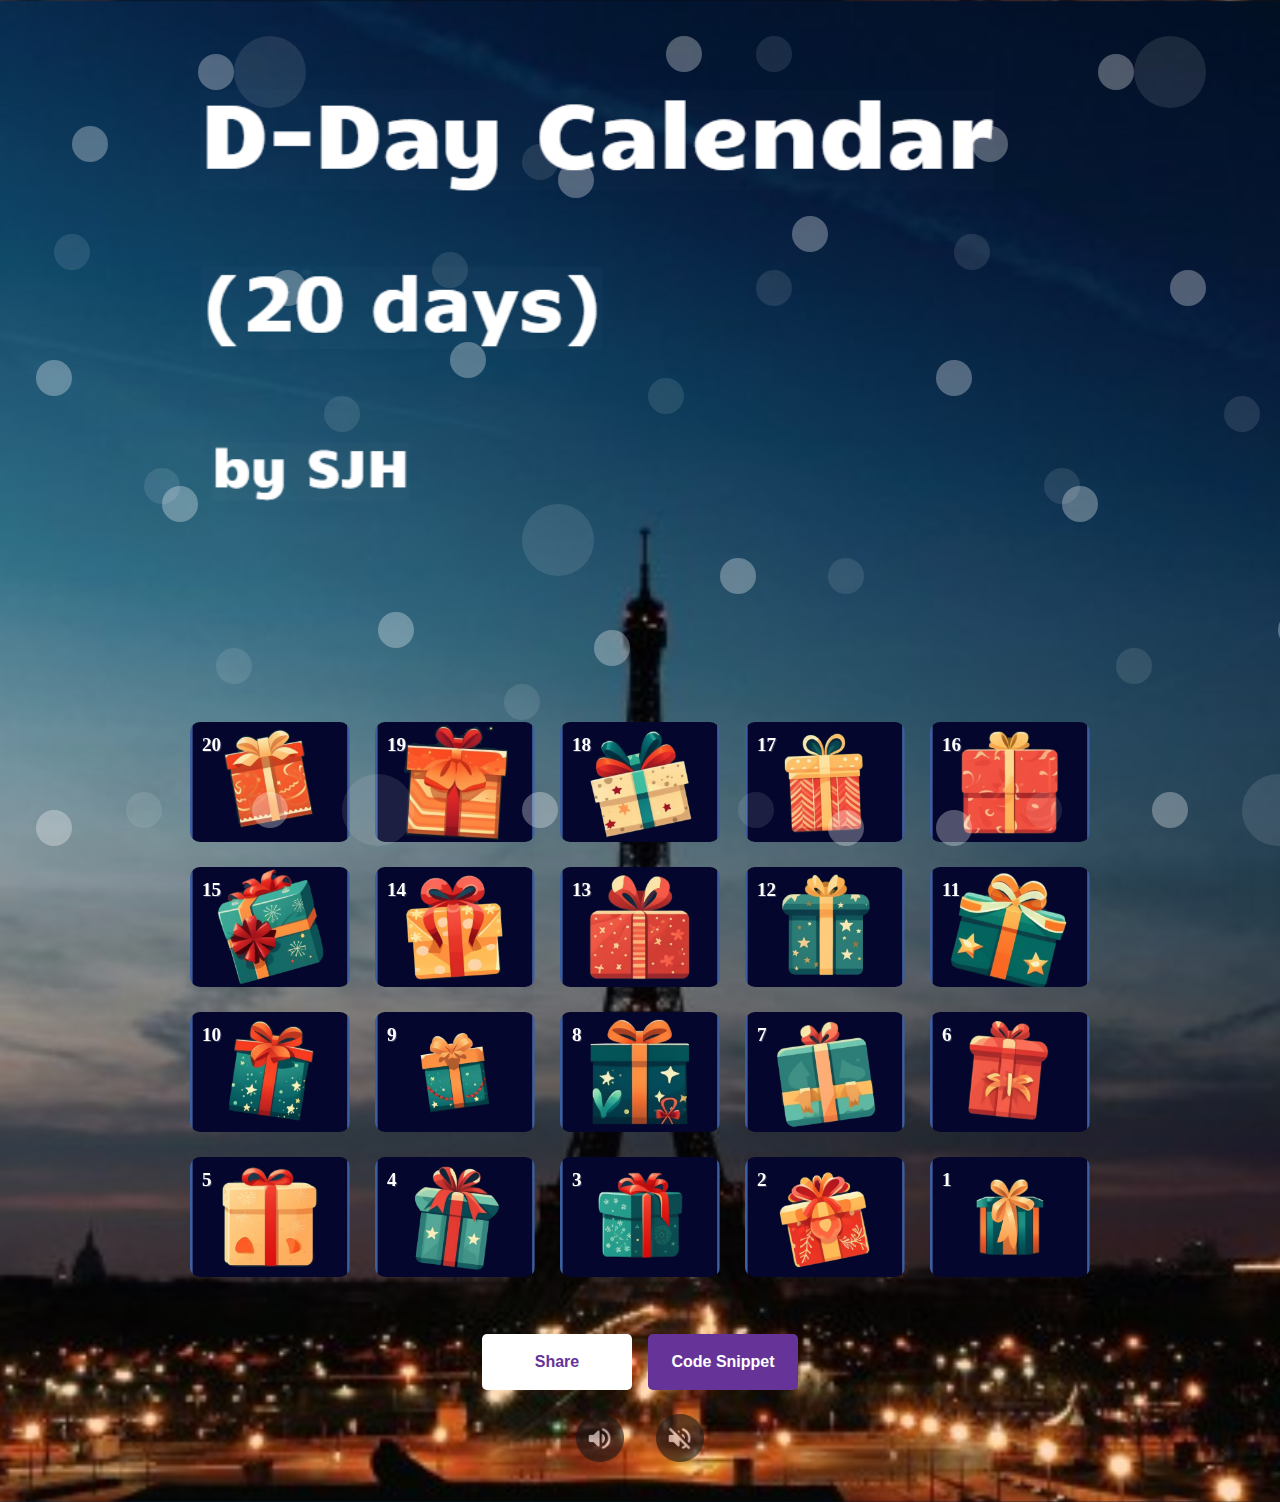
<file: 2023_imwaitingfor/index.html>
<html lang="en">

<head>
  <meta charset="UTF-8">
  <meta name="viewport" content="width=device-width, initial-scale=1.0">
  <meta property="og:type" content="website">

  <meta property="og:title" content="종강 디데이 캘린더">
  <meta property="og:image" content="image/OGimage.png">

  <meta property="og:site_name" content="D-Day Counter">
  <meta property="og:locale" content="en_US">
  <meta property="og:image:width" content="1200">
  <meta property="og:image:height" content="630">

  <title>D-Day Counter</title>
  <link rel="stylesheet" href="index.css">
  <link rel="stylesheet" href="snow.css">
  <link rel="stylesheet" href="share.css">
  <link rel="stylesheet" href="music.css">
</head>

<body>
  <!--calendar gird box-->
  <div class="snow-wrap">
    <div></div>
  </div>
  <section class="grid-1">
    <div class="title flex-col item-baseline">
      <img src="image/title.png">
    </div>
    <div class="day-1">
      <label>
        <input type="checkbox">
        <div class="door">
          <div class="front">
            <span class="date-num">1</span>
          </div>
          <div class="back"></div>
        </div>

      </label>
    </div>
    <div class="day-2">
      <label>
        <input type="checkbox">
        <div class="door">
          <div class="front">
            <span class="date-num">2</span>
          </div>
          <div class="back"></div>
        </div>

      </label>
    </div>
    <div class="day-3">
      <label>
        <input type="checkbox">
        <div class="door">
          <div class="front">
            <span class="date-num">3</span>
          </div>
          <div class="back"></div>
        </div>

      </label>
    </div>
    <div class="day-4">
      <label>
        <input type="checkbox">
        <div class="door">
          <div class="front">
            <span class="date-num">4</span>
          </div>
          <div class="back"></div>
        </div>

      </label>
    </div>
    <div class="day-5">
      <label>
        <input type="checkbox">
        <div class="door">
          <div class="front">
            <span class="date-num">5</span>
          </div>
          <div class="back"></div>
        </div>

      </label>
    </div>
    <div class="day-6">
      <label>
        <input type="checkbox">
        <div class="door">
          <div class="front">
            <span class="date-num">6</span>
          </div>
          <div class="back"></div>
        </div>

      </label>
    </div>
    <div class="day-7">
      <label>
        <input type="checkbox">
        <div class="door">
          <div class="front">
            <span class="date-num">7</span>
          </div>
          <div class="back"></div>
        </div>

      </label>
    </div>
    <div class="day-8">
      <label>
        <input type="checkbox">
        <div class="door">
          <div class="front">
            <span class="date-num">8</span>
          </div>
          <div class="back"></div>
        </div>

      </label>
    </div>
    <div class="day-9">
      <label>
        <input type="checkbox">
        <div class="door">
          <div class="front">
            <span class="date-num">9</span>
          </div>
          <div class="back"></div>
        </div>

      </label>
    </div>
    <div class="day-10">
      <label>
        <input type="checkbox">
        <div class="door">
          <div class="front">
            <span class="date-num">10</span>
          </div>
          <div class="back"></div>
        </div>

      </label>
    </div>
    <div class="day-11">
      <label>
        <input type="checkbox">
        <div class="door">
          <div class="front">
            <span class="date-num">11</span>
          </div>
          <div class="back"></div>
        </div>

      </label>
    </div>
    <div class="day-12">
      <label>
        <input type="checkbox">
        <div class="door">
          <div class="front">
            <span class="date-num">12</span>
          </div>
          <div class="back"></div>
        </div>

      </label>
    </div>
    <div class="day-13">
      <label>
        <input type="checkbox">
        <div class="door">
          <div class="front">
            <span class="date-num">13</span>
          </div>
          <div class="back"></div>
        </div>

      </label>
    </div>
    <div class="day-14">
      <label>
        <input type="checkbox">
        <div class="door">
          <div class="front">
            <span class="date-num">14</span>
          </div>
          <div class="back"></div>
        </div>

      </label>
    </div>
    <div class="day-15">
      <label>
        <input type="checkbox">
        <div class="door">
          <div class="front">
            <span class="date-num">15</span>
          </div>
          <div class="back"></div>
        </div>

      </label>
    </div>
    <div class="day-16">
      <label>
        <input type="checkbox">
        <div class="door">
          <div class="front">
            <span class="date-num">16</span>
          </div>
          <div class="back"></div>
        </div>

      </label>
    </div>
    <div class="day-17">
      <label>
        <input type="checkbox">
        <div class="door">
          <div class="front">
            <span class="date-num">17</span>
          </div>
          <div class="back"></div>
        </div>

      </label>
    </div>
    <div class="day-18">
      <label>
        <input type="checkbox">
        <div class="door">
          <div class="front">
            <span class="date-num">18</span>
          </div>
          <div class="back"></div>
        </div>

      </label>
    </div>
    <div class="day-19">
      <label>
        <input type="checkbox">
        <div class="door">
          <div class="front">
            <span class="date-num">19</span>
          </div>
          <div class="back"></div>
        </div>

      </label>
    </div>
    <div class="day-20">
      <label>
        <input type="checkbox">
        <div class="door">
          <div class="front">
            <span class="date-num">20</span>
          </div>
          <div class="back"></div>
        </div>

      </label>
    </div>

  </section>
  <footer>
    <div class="flex-row">
      <button id="shareButton">Share</button>
      <button id="studyButton"><a href="https://github.com/devCharlotte">Code Snippet</a></button>
    </div>
    <div class="flex-row">
      <!--set background music-->
      <audio class="bgm" src="First Love - Joe Hisaishi.mp3" preload="auto" style="display: none;"></audio>
      <div class="sound"></div>
      <div class="sound stop"></div>
    </div>
  </footer>
  <script src="index.js"></script>
  <script src="share.js"></script>
  <script src="music.js"></script>
</body>

</html>
</file>
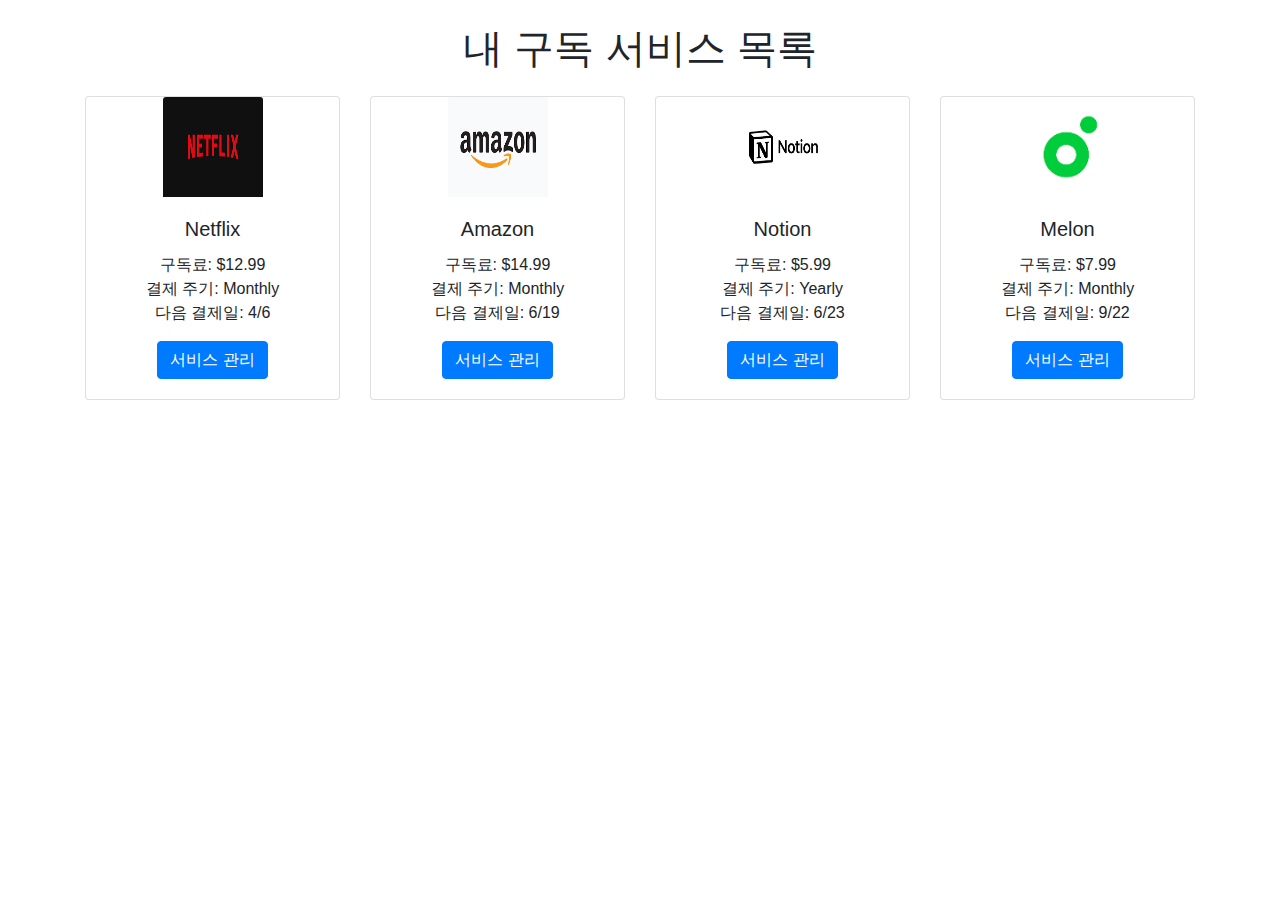
<file: 2023_subscribe list/subscribe list.html>
<!DOCTYPE html>
<html lang="en">
<head>
  <meta charset="UTF-8">
  <title>내 구독 서비스</title>
  <link href="https://stackpath.bootstrapcdn.com/bootstrap/4.5.2/css/bootstrap.min.css" rel="stylesheet">
  <style>
    .card-body {
      text-align: center;
    }
    .center-image {
      display: flex;
      justify-content: center;
    }
    .container {
        margin-top : 20px;
    }
  </style>
</head>
<body>
  <div class="container mt-4">
    <h1 class="text-center">내 구독 서비스 목록</h1>
    
    <div class="row mt-4">
      <!-- Netflix 서비스 카드 -->
      <div class="col-md-3 mb-4">
        <div class="card">
          <div class="center-image">
            <img src="images/icon_netflix.png" class="card-img-top" alt="Netflix 로고" style="width: 100px; height: 100px;">
          </div>
          <div class="card-body">
            <h5 class="card-title">Netflix</h5>
            <p class="card-text">구독료: $12.99<br>결제 주기: Monthly<br>다음 결제일: 4/6</p>
            <a href="#" class="btn btn-primary">서비스 관리</a>
          </div>
        </div>
      </div>

      <!-- Amazon 서비스 카드 -->
      <div class="col-md-3 mb-4">
        <div class="card">
          <div class="center-image">
            <img src="images/icon_amazon.png" class="card-img-top" alt="Amazon 로고" style="width: 100px; height: 100px;">
          </div>
          <div class="card-body">
            <h5 class="card-title">Amazon</h5>
            <p class="card-text">구독료: $14.99<br>결제 주기: Monthly<br>다음 결제일: 6/19</p>
            <a href="#" class="btn btn-primary">서비스 관리</a>
          </div>
        </div>
      </div>

      <!-- Notion 서비스 카드 -->
      <div class="col-md-3 mb-4">
        <div class="card">
          <div class="center-image">
            <img src="images/icon_notion.png" class="card-img-top" alt="Notion 로고" style="width: 100px; height: 100px;">
          </div>
          <div class="card-body">
            <h5 class="card-title">Notion</h5>
            <p class="card-text">구독료: $5.99<br>결제 주기: Yearly<br>다음 결제일: 6/23</p>
            <a href="#" class="btn btn-primary">서비스 관리</a>
          </div>
        </div>
      </div>

      <!-- Melon 서비스 카드 -->
      <div class="col-md-3 mb-4">
        <div class="card">
          <div class="center-image">
            <img src="images/icon_melon.png" class="card-img-top" alt="Melon 로고" style="width: 100px; height: 100px;">
          </div>
          <div class="card-body">
            <h5 class="card-title">Melon</h5>
            <p class="card-text">구독료: $7.99<br>결제 주기: Monthly<br>다음 결제일: 9/22</p>
            <a href="#" class="btn btn-primary">서비스 관리</a>
          </div>
        </div>
      </div>
    </div>
  </div>
  <script src="https://stackpath.bootstrapcdn.com/bootstrap/4.5.2/js/bootstrap.min.js"></script>
  <script src="https://stackpath.bootstrapcdn.com/bootstrap/4.5.2/js/bootstrap.bundle.min.js"></script>
</body>
</html>
</file>
<file: 2023_imwaitingfor/index.css>
body {
  background-image: url("image/bg.png");
  background-position: center;
  background-size: cover;
}

body {
  background-color: black;
  color: black;
  font-weight: bold;
}

/* grid */
.grid-1 {
  display: grid;
  width: 90vw;
  max-width: 900px;
  margin: 2% auto;
  z-index: 1;

  grid-template-columns: repeat(5, 1fr);
  /* 5개의 열 */
  grid-template-rows: repeat(4, auto);
  /* 4개의 행 */
  grid-gap: 25px;

  grid-template-areas:
    "t      t      t      t      t"
    "d20    d19    d18    d17    d16"
    "d15    d14    d13    d12    d11"
    "d10    d9     d8     d7     d6"
    "d5     d4     d3     d2     d1";
}

@media only screen and (min-width: 500px) {
  .grid-1 {
    grid-template-columns: repeat(5, 1fr);
    /* 5개의 열 */
    grid-template-areas:
      "t      t      t      t      t"
      "d20    d19    d18    d17    d16"
      "d15    d14    d13    d12    d11"
      "d10    d9     d8     d7     d6"
      "d5     d4     d3     d2     d1";
  }
}




/* flex */
.flex-row {
  display: flex;
}

.flex-col {
  display: flex;
  flex-direction: column;
}

.item-baseline {
  align-items: baseline;
}

.title {
  display: flex;
  align-items: baseline;
  justify-content: center;

  grid-area: t;
}

.title img {
  width: 90%;
  height: auto;
}


/* card image */
.day-1 {
  grid-area: d1;
  background: url("image/frame/frame20.png");
  background-position: center;
  background-size: cover;
  border-radius: 10px;
}

.day-1 .back {
  background-image: url("image/card/card-20.png");
  background-position: center;
  background-size: cover;
  border-radius: 10px;
}

.day-2 {
  grid-area: d2;
  background: url("image/frame/frame19.png");
  background-position: center;
  background-size: cover;
  border-radius: 10px;
}

.day-2 .back {
  background-image: url("image/card/card-19.png");
  background-position: center;
  background-size: cover;
  border-radius: 10px;
}

.day-3 {
  grid-area: d3;
  background: url("image/frame/frame18.png");
  background-position: center;
  background-size: cover;
  border-radius: 10px;
}

.day-3 .back {
  background-image: url("image/card/card-18.png");
  background-position: center;
  background-size: cover;
  border-radius: 10px;
}

.day-4 {
  grid-area: d4;
  background: url("image/frame/frame17.png");
  background-position: center;
  background-size: cover;
  border-radius: 10px;
}

.day-4 .back {
  background-image: url("image/card/card-17.png");
  background-position: center;
  background-size: cover;
  border-radius: 10px;
}

.day-5 {
  grid-area: d5;
  background: url("image/frame/frame16.png");
  background-position: center;
  background-size: cover;
  border-radius: 10px;
}

.day-5 .back {
  background-image: url("image/card/card-16.png");
  background-position: center;
  background-size: cover;
  border-radius: 10px;
}

.day-6 {
  grid-area: d6;
  background: url("image/frame/frame15.png");
  background-position: center;
  background-size: cover;
  border-radius: 10px;
}

.day-6 .back {
  background-image: url("image/card/card-15.png");
  background-position: center;
  background-size: cover;
  border-radius: 10px;
}

.day-7 {
  grid-area: d7;
  background: url("image/frame/frame14.png");
  background-position: center;
  background-size: cover;
  border-radius: 10px;
}

.day-7 .back {
  background-image: url("image/card/card-14.png");
  background-position: center;
  background-size: cover;
  border-radius: 10px;
}

.day-8 {
  grid-area: d8;
  background: url("image/frame/frame13.png");
  background-position: center;
  background-size: cover;
  border-radius: 10px;
}

.day-8 .back {
  background-image: url("image/card/card-13.png");
  background-position: center;
  background-size: cover;
  border-radius: 10px;
}

.day-9 {
  grid-area: d9;
  background: url("image/frame/frame12.png");
  background-position: center;
  background-size: cover;
  border-radius: 10px;
}

.day-9 .back {
  background-image: url("image/card/card-12.png");
  background-position: center;
  background-size: cover;
  border-radius: 10px;
}

.day-10 {
  grid-area: d10;
  background: url("image/frame/frame11.png");
  background-position: center;
  background-size: cover;
  border-radius: 10px;
}

.day-10 .back {
  background-image: url("image/card/card-11.png");
  background-position: center;
  background-size: cover;
  border-radius: 10px;
}

.day-11 {
  grid-area: d11;
  background: url("image/frame/frame10.png");
  background-position: center;
  background-size: cover;
  border-radius: 10px;
}

.day-11 .back {
  background-image: url("image/card/card-10.png");
  background-position: center;
  background-size: cover;
  border-radius: 10px;
}

.day-12 {
  grid-area: d12;
  background: url("image/frame/frame9.png");
  background-position: center;
  background-size: cover;
  border-radius: 10px;
}

.day-12 .back {
  background-image: url("image/card/card-9.png");
  background-position: center;
  background-size: cover;
  border-radius: 10px;
}

.day-13 {
  grid-area: d13;
  background: url("image/frame/frame8.png");
  background-position: center;
  background-size: cover;
  border-radius: 10px;
}

.day-13 .back {
  background-image: url("image/card/card-8.png");
  background-position: center;
  background-size: cover;
  border-radius: 10px;
}

.day-14 {
  grid-area: d14;
  background: url("image/frame/frame7.png");
  background-position: center;
  background-size: cover;
  border-radius: 10px;
}

.day-14 .back {
  background-image: url("image/card/card-7.png");
  background-position: center;
  background-size: cover;
  border-radius: 10px;
}

.day-15 {
  grid-area: d15;
  background: url("image/frame/frame6.png");
  background-position: center;
  background-size: cover;
  border-radius: 10px;
}

.day-15 .back {
  background-image: url("image/card/card-6.png");
  background-position: center;
  background-size: cover;
  border-radius: 10px;
}

.day-16 {
  grid-area: d16;
  background: url("image/frame/frame5.png");
  background-position: center;
  background-size: cover;
  border-radius: 10px;
}

.day-16 .back {
  background-image: url("image/card/card-5.png");
  background-position: center;
  background-size: cover;
  border-radius: 10px;
}

.day-17 {
  grid-area: d17;
  background: url("image/frame/frame4.png");
  background-position: center;
  background-size: cover;
  border-radius: 10px;
}

.day-17 .back {
  background-image: url("image/card/card-4.png");
  background-position: center;
  background-size: cover;
  border-radius: 10px;
}

.day-18 {
  grid-area: d18;
  background: url("image/frame/frame3.png");
  background-position: center;
  background-size: cover;
  border-radius: 10px;
}

.day-18 .back {
  background-image: url("image/card/card-3.png");
  background-position: center;
  background-size: cover;
  border-radius: 10px;
}

.day-19 {
  grid-area: d19;
  background: url("image/frame/frame2.png");
  background-position: center;
  background-size: cover;
  border-radius: 10px;
}

.day-19 .back {
  background-image: url("image/card/card-2.png");
  background-position: center;
  background-size: cover;
  border-radius: 10px;
}

.day-20 {
  grid-area: d20;
  background: url("image/frame/frame1.png");
  background-position: center;
  background-size: cover;
  border-radius: 10px;
}

.day-20 .back {
  background-image: url("image/card/card-1.png");
  background-position: center;
  background-size: cover;
  border-radius: 10px;
}


/* door styles */
.grid-1 input {
  display: none;
}

label {
  perspective: 1000px;
  transform-style: preserve-3d;
  cursor: pointer;

  display: flex;
  min-height: 100%;
  width: 100%;
  height: 120px;
}

/* card front */
.door {
  width: 100%;
  transform-style: preserve-3d;
  transition: all 300ms;
  border-radius: 10px;
}

.date-num {
  position: absolute;
  top: 12px;
  left: 12px;
  color: white;
}

/* card back */
.door div {
  position: absolute;
  height: 100%;
  width: 100%;
  backface-visibility: hidden;

  border-radius: 6px;
  font-size: 1.2em;
  font-weight: bold;
  text-shadow: 1px 1px 0 rgba(255, 255, 255, 0.2);
}

/* card front back change animation */
.door .back {
  background-size: cover;
  background-position: center center;
  background-repeat: no-repeat;
  transform: rotateY(180deg);
}

:checked+.door {
  transform: rotateY(180deg);
}


/* etc animation */
@keyframes zoomAndRotate {
  from {
    transform: scale(0) rotateY(0deg);
  }

  to {
    transform: scale(1) rotateY(360deg);
  }
}

/* animation apply */
.zoomIn {
  animation: zoomAndRotate 0.5s ease forwards;
}


.hidden {
  visibility: hidden;
}

.modal {
  display: flex;
  justify-content: center;
  align-items: center;
  position: fixed;
  flex-direction: column;
  top: 0;
  left: 0;
  width: 100%;
  height: 100%;
  z-index: 1000;
}

.modal-content {
  width: 340px;
  height: 347px;
  padding: 20px;
  background-color: lightpink;
  border-radius: 8px;
  text-align: center;
  overflow: hidden;
  box-sizing: border-box;

  display: flex;
  flex-direction: column;
  align-items: center;
  justify-content: center;
}

/* card style */
.modal-content div {
  background-size: cover;
  background-position: center;
  border-radius: 12px;
}

.modal-content p {
  width: 300px;
  color: black;
  margin-top: 30px;
  margin-bottom: 0;
  border-bottom-left-radius: 4px;
  border-bottom-right-radius: 4px;
  font-weight: bold;
  font-size: 17px;
  word-break: keep-all;
}
</file>
<file: 2023_imwaitingfor/snow.css>
.snow-wrap {
  width: 100%;
  height: 100%;
  background-image: url("data:image/svg+xml,%3Csvg version='1.1' xmlns='http://www.w3.org/2000/svg' xmlns:xlink='http://www.w3.org/1999/xlink' x='0px' y='0px' viewBox='0 0 50 50' style='enable-background:new 0 0 50 50%3B' xml:space='preserve'%3E%3Cstyle type='text/css'%3E.st1%7Bopacity:0.3%3Bfill:%23FFFFFF%3B%7D.st3%7Bopacity:0.1%3Bfill:%23FFFFFF%3B%7D%3C/style%3E%3Ccircle class='st1' cx='5' cy='8' r='1'/%3E%3Ccircle class='st1' cx='38' cy='3' r='1'/%3E%3Ccircle class='st1' cx='12' cy='4' r='1'/%3E%3Ccircle class='st1' cx='16' cy='16' r='1'/%3E%3Ccircle class='st1' cx='47' cy='46' r='1'/%3E%3Ccircle class='st1' cx='32' cy='10' r='1'/%3E%3Ccircle class='st1' cx='3' cy='46' r='1'/%3E%3Ccircle class='st1' cx='45' cy='13' r='1'/%3E%3Ccircle class='st1' cx='10' cy='28' r='1'/%3E%3Ccircle class='st1' cx='22' cy='35' r='1'/%3E%3Ccircle class='st1' cx='3' cy='21' r='1'/%3E%3Ccircle class='st1' cx='26' cy='20' r='1'/%3E%3Ccircle class='st1' cx='30' cy='45' r='1'/%3E%3Ccircle class='st1' cx='15' cy='45' r='1'/%3E%3Ccircle class='st1' cx='34' cy='36' r='1'/%3E%3Ccircle class='st1' cx='41' cy='32' r='1'/%3E%3C/svg%3E");
  background-position: 0px 0px;
  animation: animatedBackground 10s linear infinite;
}

.snow-wrap div {
  width: 100%;
  height: 100%;
  background-image: url("data:image/svg+xml,%3Csvg version='1.1' xmlns='http://www.w3.org/2000/svg' xmlns:xlink='http://www.w3.org/1999/xlink' x='0px' y='0px' viewBox='0 0 50 50' style='enable-background:new 0 0 50 50%3B' xml:space='preserve'%3E%3Cstyle type='text/css'%3E.st1%7Bopacity:0.7%3Bfill:%23FFFFFF%3B%7D.st3%7Bopacity:0.1%3Bfill:%23FFFFFF%3B%7D%3C/style%3E%3Ccircle class='st3' cx='4' cy='14' r='1'/%3E%3Ccircle class='st3' cx='43' cy='3' r='1'/%3E%3Ccircle class='st3' cx='31' cy='30' r='2'/%3E%3Ccircle class='st3' cx='19' cy='23' r='1'/%3E%3Ccircle class='st3' cx='37' cy='22' r='1'/%3E%3Ccircle class='st3' cx='43' cy='16' r='1'/%3E%3Ccircle class='st3' cx='8' cy='45' r='1'/%3E%3Ccircle class='st3' cx='29' cy='39' r='1'/%3E%3Ccircle class='st3' cx='13' cy='37' r='1'/%3E%3Ccircle class='st3' cx='47' cy='32' r='1'/%3E%3Ccircle class='st3' cx='15' cy='4' r='2'/%3E%3Ccircle class='st3' cx='9' cy='27' r='1'/%3E%3Ccircle class='st3' cx='30' cy='9' r='1'/%3E%3Ccircle class='st3' cx='25' cy='15' r='1'/%3E%3Ccircle class='st3' cx='21' cy='45' r='2'/%3E%3Ccircle class='st3' cx='42' cy='45' r='1'/%3E%3C/svg%3E");
  background-position: 0px 0px;
  animation: animatedBackground 15s linear infinite;
}

@keyframes animatedBackground {
  0% {
    background-position: 0 0;
  }

  100% {
    background-position: 0px 300px;
  }
}

.snow-wrap {
  /* Other styles for snow-wrap */
  position: fixed;
  top: 0;
  left: 0;
  width: 100%;
  height: 100%;
  z-index: 0;
  /* Set a higher z-index for snow-wrap */
}
</file>
<file: 2023_imwaitingfor/share.css>
/* footer styles */
footer {
  text-align: center;
  padding: 2em 0;
  color: white;

  display: flex;
  flex-direction: column;
  align-items: center;
  justify-content: center;
}

button {
  padding: 0.8em;
  font-size: 100%;
  color: white;
  border: none;
  border-radius: 5px;
  cursor: pointer;
  width: 10rem !important;
  height: 3.5rem;
  max-width: 150px;
  margin: 0 0.5rem;
  z-index: 1;
}

#shareButton {
  background-color: #fff;
  color: rebeccapurple;
  font-weight: bold;
  transition: background-color 0.3s ease;
}

#studyButton {
  background-color: rebeccapurple;
  color: white;
  font-weight: bold;
  transition: background-color 0.3s ease;
}

#studyButton a {
  color: white;
  text-decoration: none;
}


/* small size */
@media (max-width: 768px) {

  #shareButton,
  #studyButton {
    width: 90%;
    /* smaller */
    padding: 0.75em;
    font-size: 90%;
  }
}

/* all size */
#shareButton:hover {
  background-color: beige;
}


#studyButton:hover {
  background-color: purple;
}
</file>
<file: 2023_imwaitingfor/music.css>
/* music on button */
.sound {
  position: relative;
  font-size: 2rem;
  width: 3rem;
  height: 3rem;
  color: white;
  text-align: center;
  margin: 1.5rem 1rem 0;
  background-image: url("image/sound_on.png");
  background-position: center;
  background-size: cover;
  cursor: pointer;
}

/* music stop button */
.stop {
  background-image: url("image/sound_off.png");
}
</file>
